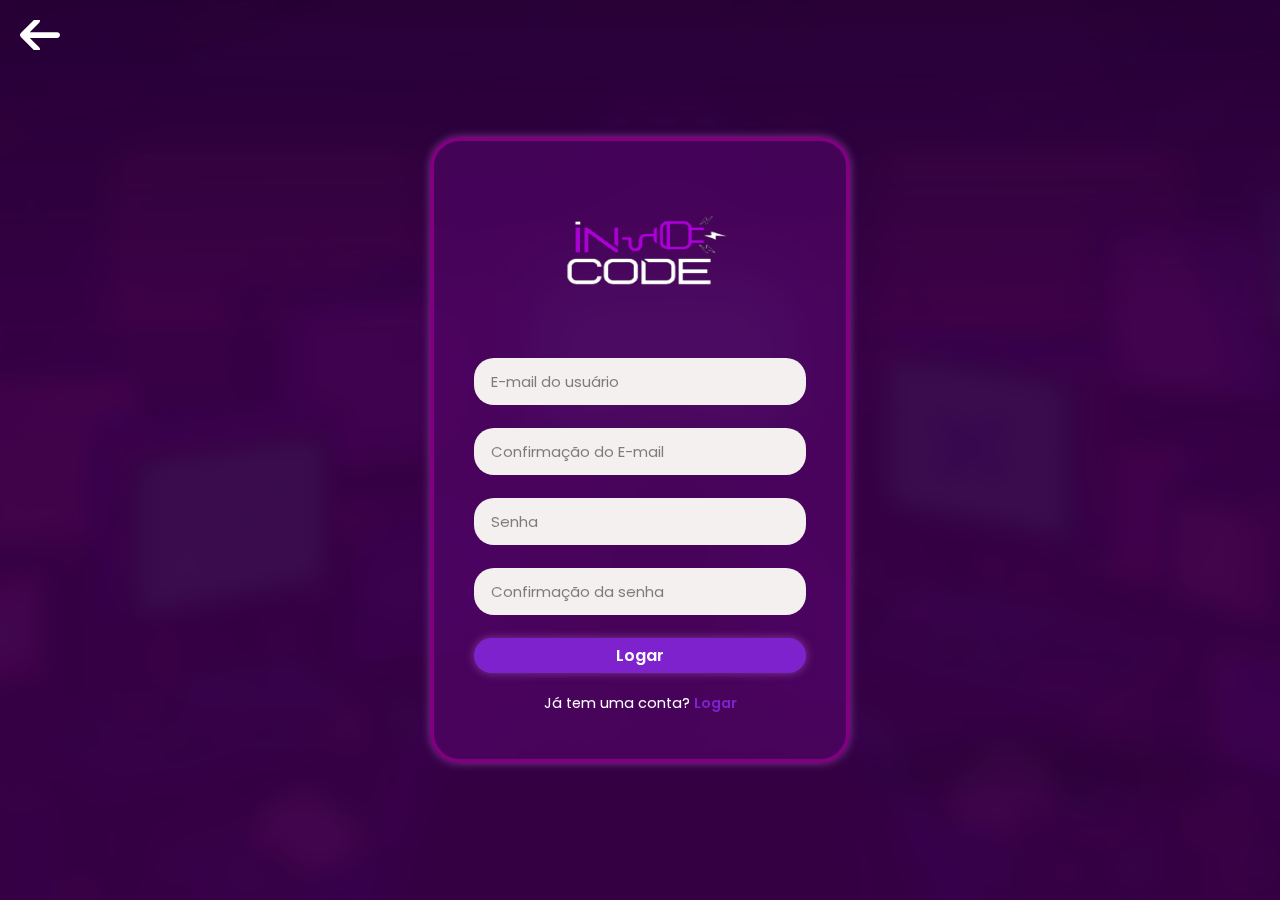
<file: cadastro/cadastro.html>
<!DOCTYPE html>
<html lang="en">

<head>
    <meta charset="UTF-8">
    <meta http-equiv="X-UA-Compatible" content="IE=edge">
    <meta name="viewport" content="width=device-width, initial-scale=1.0">
    <title>Registro</title>
    <link rel="stylesheet" href="cadastro.css">
    <link href='https://unpkg.com/boxicons@2.1.4/css/boxicons.min.css' rel='stylesheet'>
</head>

 <body>
    
    <button id="voltar"></button>

    <script>
        document.getElementById("voltar").addEventListener("click", function () {
            window.history.back();
        });
    </script>
    
    <div class="wrapper">

        <form action="#">
            
            <img src="img/incode.png">
            <div class="input-box">
                <input type="text" placeholder="E-mail do usuário" required>
            </div>

            <div class="input-box">
                <input type="text" placeholder="Confirmação do E-mail" required>
            </div>

            <div class="input-box">
                <input type="password" placeholder="Senha" required>
            </div>

            <div class="input-box">
                <input type="password" placeholder="Confirmação da senha" required>
            </div>

            <button type="submit" class="btn">Logar</button>

            <div class="login-link">
                <p>Já tem uma conta? <a href="./login/login.html">Logar</a></p>
            </div>

            <div class="login-container">

            </div>
        </form>
    </div>
    <div vw class="enabled">
        <div vw-access-button class="active"></div>
        <div vw-plugin-wrapper>
          <div class="vw-plugin-top-wrapper"></div>
        </div>
      </div>
      <script src="https://vlibras.gov.br/app/vlibras-plugin.js"></script>
      <script>
        new window.VLibras.Widget('https://vlibras.gov.br/app');
      </script>

</body>

</html>
</file>
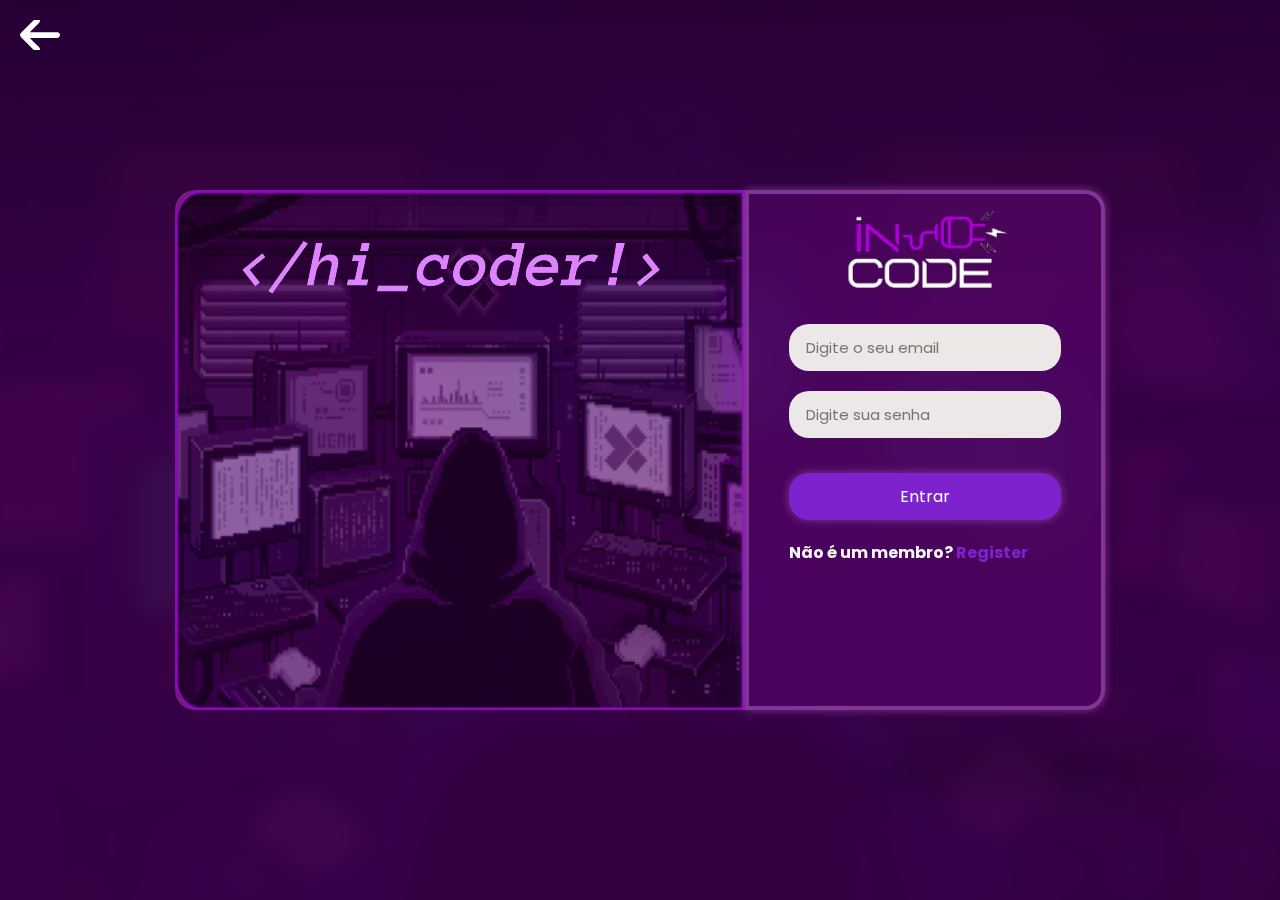
<file: cadastro/login/login.html>
<!DOCTYPE html>
<html lang="en">

<head>
    <meta charset="UTF-8">
    <meta http-equiv="X-UA-Compatible" content="IE=edge">
    <meta name="viewport" content="width=device-width, initial-scale=1.0">
    <link rel="stylesheet" href="login.css">
    <title>Login</title>
</head>

<body>

    <button id="voltar"></button>


    <div class="box">
        <img class="incode" src="incode.png">
        <img class="coder" src="coder.png" alt="">
        <div class="img-box">
            <img src="img/formulario.png">
        </div>

        

        <div class="form-box">

            <form action="#">

                <div class="input-group">
                    <input type="email" id="email" placeholder="Digite o seu email" required>
                </div>

                <div class="input-group w50">
                    <input type="password" id="senha" placeholder="Digite sua senha" required>

                </div>

                <div class="input-group">
                    <button>Entrar</button>
                </div>

                <p> Não é um membro? <a href="../cadastro.html"> Register </a> </p>

            </form>
        </div>
    </div>


    <!--  js -->

    <script>
        document.getElementById("voltar").addEventListener("click", function () {
            window.history.back();
        });
    </script>
    <div vw class="enabled">
        <div vw-access-button class="active"></div>
        <div vw-plugin-wrapper>
          <div class="vw-plugin-top-wrapper"></div>
        </div>
      </div>
      <script src="https://vlibras.gov.br/app/vlibras-plugin.js"></script>
      <script>
        new window.VLibras.Widget('https://vlibras.gov.br/app');
      </script>
</body>

</html>
</file>
<file: cadastro/cadastro.css>
@import url("https://fonts.googleapis.com/css2?family=Poppins:wght@300;400;500;600;700;800;900&display=swap");

* {
    margin: 0;
    padding: 0;
    box-sizing: border-box;
    font-family: "Poppins", sans-serif;
}

body {
    width: 100vw;
    height:  100vh;
    position: relative;
    display: flex;
    justify-content: center;
    align-items: center;
    min-height: 100vh;
    background: url('background.png') no-repeat;
    background-size: cover;
    background-position: center;
    overflow-y: hidden;
}

.wrapper {
    width: 420px;
    background: rgba(130, 11, 160, 0.253);
    border: 4px solid rgba(128, 0, 128);
    backdrop-filter: blur(30px);
    box-shadow: 0 0 10px rgba(155, 75, 175, 0.705);
    color: #fff;
    border-radius: 30px;
    padding: 30px 40px;
}

.wrapper input {
    width: 100%;
    height: 47px;
    background-color: rgb(245, 240, 240);
    border-radius: 20px;
    outline: none;
    border: 2px solid transparent;
    padding: 15px;
    font-size: 15px;
    color: #e0dfdf;
    transition: all 0.4s ease;
}

.wrapper img {
    position: relative;
    top: 30%;
    left: 15px;
    height: 150px;
    width: 300px;
}

.wrapper h1 {
    font-size: 36px;
    text-align: center;
}

.wrapper .input-box {
    position: relative;
    width: 100%;
    height: 40px;
    margin: 30px 0;
}

.input-box input {
    width: 100%;
    height: 47px;
    background-color: rgb(245, 240, 240);
    border-radius: 20px;
    outline: none;
    border: 2px solid transparent;
    padding: 15px;
    font-size: 15px;
    color: #000;
    transition: all 0.4s ease;

}

.input-box input::placeholder {
    color: #0000007c;
}

.input-box i {
    position: absolute;
    right: 20px;
    top: 50%;
    transform: translateY(-50%);
    font-size: 20px;
}

.wrapper .btn {
    width: 100%;
    height: 35px;
    background: #7e22ce;
    border: none;
    outline: none;
    border-radius: 40px;
    box-shadow: 0 0 10px rgba(155, 75, 175, 0.705);
    cursor: pointer;
    font-size: 16px;
    color: #fff;
    font-weight: 600;
}

.wrapper .login-link {
    font-size: 14.5px;
    text-align: center;
    margin: 20px 0 15px;
}

.login-link p a {
    color: #7e22ce;
    text-decoration: none;
    font-weight: 600;
}

.login-link p a:hover {
    text-decoration: underline;
}

#voltar {
    position: absolute;
    top: 20px;
    left: 20px;
    padding: 15px 20px;
    background-color: transparent;
    color: #fff;
    border: none;
    cursor: pointer;
    background-image: url("img/back.svg");
    background-size: cover; 
    background-position: center;
    background-repeat: no-repeat;
  }
</file>
<file: cadastro/login/login.css>
@import url('https://fonts.googleapis.com/css2?family=Poppins:wght@300;400;500;600;700;800;900&display=swap');
*{
    padding: 0;
    margin: 0;
    box-sizing: border-box;
    font-family: 'Poppins', sans-serif;
}
body{
    background-image: url(img/background.png);
    background-position: center;
    background-repeat: no-repeat;
    background-size: cover;
    display: flex;
    align-items: center;
    justify-content: center;
    padding: 20px;
    min-height: 100vh;
}

.w50{
    width: 100%;
    float: left;
    padding-right: none;
}
.box{
    display: flex;
    width: 930px;
    position: relative;
}
.img-box{
    background-color: rgb(114, 35, 114);
    width: 85%;
    display: flex;
    align-items: center;
    padding: none;
    border-radius: 20px  0 0 20px;
}
.img-box img{
    width: 100%;
    height: 520px;
}

.box-form img {
    position: relative;
    right: 5px;
}

.form-box{
    background: rgba(130, 11, 160, 0.253);
    border: 4px solid rgba(155, 75, 175, 0.705);
    backdrop-filter: blur(30px);
    box-shadow: 0 0 10px rgba(155, 75, 175, 0.705);
    padding: 30px 40px;
    width: 50%;
    border-radius: 0 20px 20px 0;
}
.form-box h2{
    font-size: 30px;
}
.form-box p{
    font-weight: bold;
    color: #f7f5f5;
}
.form-box p a{
    color: #7e22ce;
    text-decoration: none;
}
.form-box form{
    margin: 100px 0;
}
form .input-group{
    margin-bottom: 20px;
}

form .input-group label{
    color: #fff;
    font-weight: bold;
    display: block;
    margin-bottom: 5px;
}

form .input-group input{
    width: 100%;
    height: 47px;
    background-color: rgb(236, 232, 232);
    border-radius: 20px;
    outline: none;
    border: 2px solid transparent;
    padding: 15px;
    font-size: 15px;
    color: #000000;
    transition: all 0.4s ease;
}
form .input-group input:focus{
    border-color: #74098f;
}
form .input-group button{
    width: 100%;
    height: 47px;
    background: #7e22ce;
    border-radius: 20px;
    outline: none;
    border: none;
    margin-top: 15px;
    box-shadow: 0 0 10px rgba(155, 75, 175, 0.705);
    color: #FFF;
    cursor: pointer;
    font-size: 16px;
}

.coder {
    display:none ;
    position: absolute;
    top: 25px;
    left: 60px;
    right: 50px;
}

 .incode {    
    display: flex;
    position: absolute;
    top: -30px;
    right: 35px;
    z-index: 1000;
    width: 300px;
}


.hw-custom {
    height: 40rem;
    width: 40rem;
}

@media (min-width: 768px) {
    .coder {
        display: block;
    }
}

@media (max-width:930px) {
    .img-box{
        display: none;
    }
    .box{
        width: 700px;
    }
    .form-box{
        width: 100%;
        border-radius: 20px;
    }
}
@media (max-width:500px) {
    .w50{
        width: 100%;
        padding: 0;
    }
}

#voltar {
    position: absolute;
    top: 20px;
    left: 20px;
    padding: 15px 20px;
    background-color: transparent;
    color: #fff;
    border: none;
    cursor: pointer;
    background-image: url("img/back.svg");
    background-size: cover; 
    background-position: center;
    background-repeat: no-repeat;
  }
</file>
